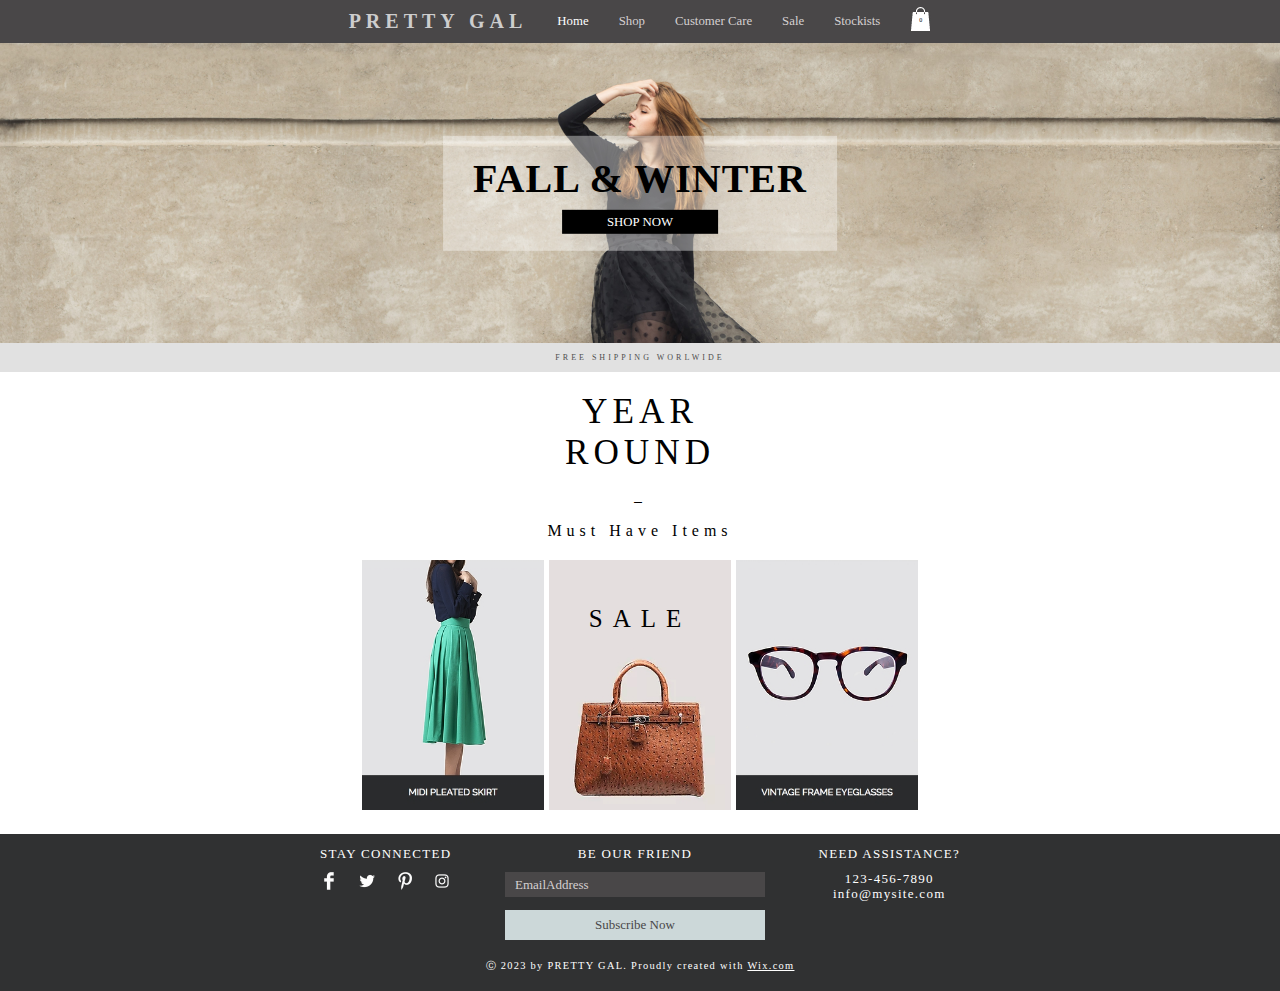
<file: css/homework1/index.html>
<!DOCTYPE html>
<html lang="en">
<head>
    <meta charset="UTF-8">
    <meta http-equiv="X-UA-Compatible" content="IE=edge">
    <meta name="viewport" content="width=device-width, initial-scale=1.0">
    <link rel="stylesheet" href="./normalize.css">
    <link rel="stylesheet" href="./index.css">
    <title>前端排版練習1</title>
</head>
<body>
    <header>
        <div class="title"><h1>pretty gal</h1> </div>
        <nav class="container">
            <div class="menu  active " tabindex="1">home</div>
            <div class="menu" tabindex="1">shop</div>
            <div class="menu" tabindex="1">customer care</div>
            <div class="menu" tabindex="1">sale</div>
            <div class="menu" tabindex="1">Stockists</div>
        </nav>
        <div id="shoppingCart"> 
            <img src="./image/shop.jpg" alt="shop icon" >
            <p id="quantity">0</p>
        </div>
    </header>


    <main >

        <figure  class="banner">
            <div class="bannerImg">
                <!-- <img  src="./image/banner.jpg" alt="banner image"  width="100%" height="300px"> -->
                <figcaption  id="bannerCaption"> 
                    <strong >fall & winter</strong> 
                    <span>Shop Now</span>
                </figcaption>
            </div>
            <div id="bannerText">
                <figcaption>free shipping worlwide</figcaption>
            </div>       
        </figure> 

        <article class="subSlogan">     
                <p id="subSlogan1">year round<p>
                <p>⎯</p>
                <p class="capitalize" id="subSlogan2">must have items</p>
        </article>

        <article class="productBanner">
                <div class="productImg">
                    <img src="./image/rack01.jpg" alt="rack01">
                </div>
                <div class="productImg">
                    <img src="./image/rack02.jpg" alt="rack02">
                    <div id="sale" >
                        <p>SALE</p>
                    </div>
                </div>
                <div class="productImg">
                    <img src="./image/rack03.jpg" alt="rack03">
                </div>
        </article>

    </main>
    
   
    <footer>
        <div class="footer">
            <div class="footerContentDiv">
                <div class="footerContent">
                    <div class="footerSubTitle">stay connected</div> 
                    <ul class="socialMediaIcon">
                        <li> 
                            <a href="https://www.facebook.com/wix" target="_blank"> 
                            <img src="./image/fb-icon.webp" alt="fb-icon" >
                            </a> 
                        </li>
                        <li>
                            <a href="https://twitter.com/wix" target="_blank">
                            <img src="./image/twitter-icon.webp" alt="twitter-icon" >
                            </a>
                        </li>
                        <li>
                            <a href="https://www.pinterest.com/wixcom/" target="_blank">
                            <img src="./image/pinterest-icon.webp" alt="pinterest-icon" >
                            </a>
                        </li>
                        <li>
                            <a href="https://www.instagram.com/wix/" target="_blank">
                                <img src="./image/ig-icon.webp" alt="ig-icon" >
                            </a>
                        </li>
                    </ul>
                </div>
             
                <div  class="footerContent">
                    <div class="footerSubTitle" >be our friend</div> 
                    <form action="" method="get">
                        <div class="subscribe">
                            <input  type="email" placeholder="EmailAddress" name="email">
                            <button  type="submit" >Subscribe Now</button>
                        </div>
                    </form>
                </div>
                <div class="footerContent" >
                    <div class="footerSubTitle" >need assistance?</div> 
                    <div class="information">123-456-7890 <br>info@mysite.com</div>
                </div>
            </div>
            <div>
                <p id="footerbar"> <span>Ⓒ</span> 2023 by PRETTY GAL. Proudly created with <a href="https://zh.wix.com/?utm_campaign=vir_created_with" target="_blank" >Wix.com</a></p>
            </div>      
        </div>     
    </footer>
</body>
</html>
</file>
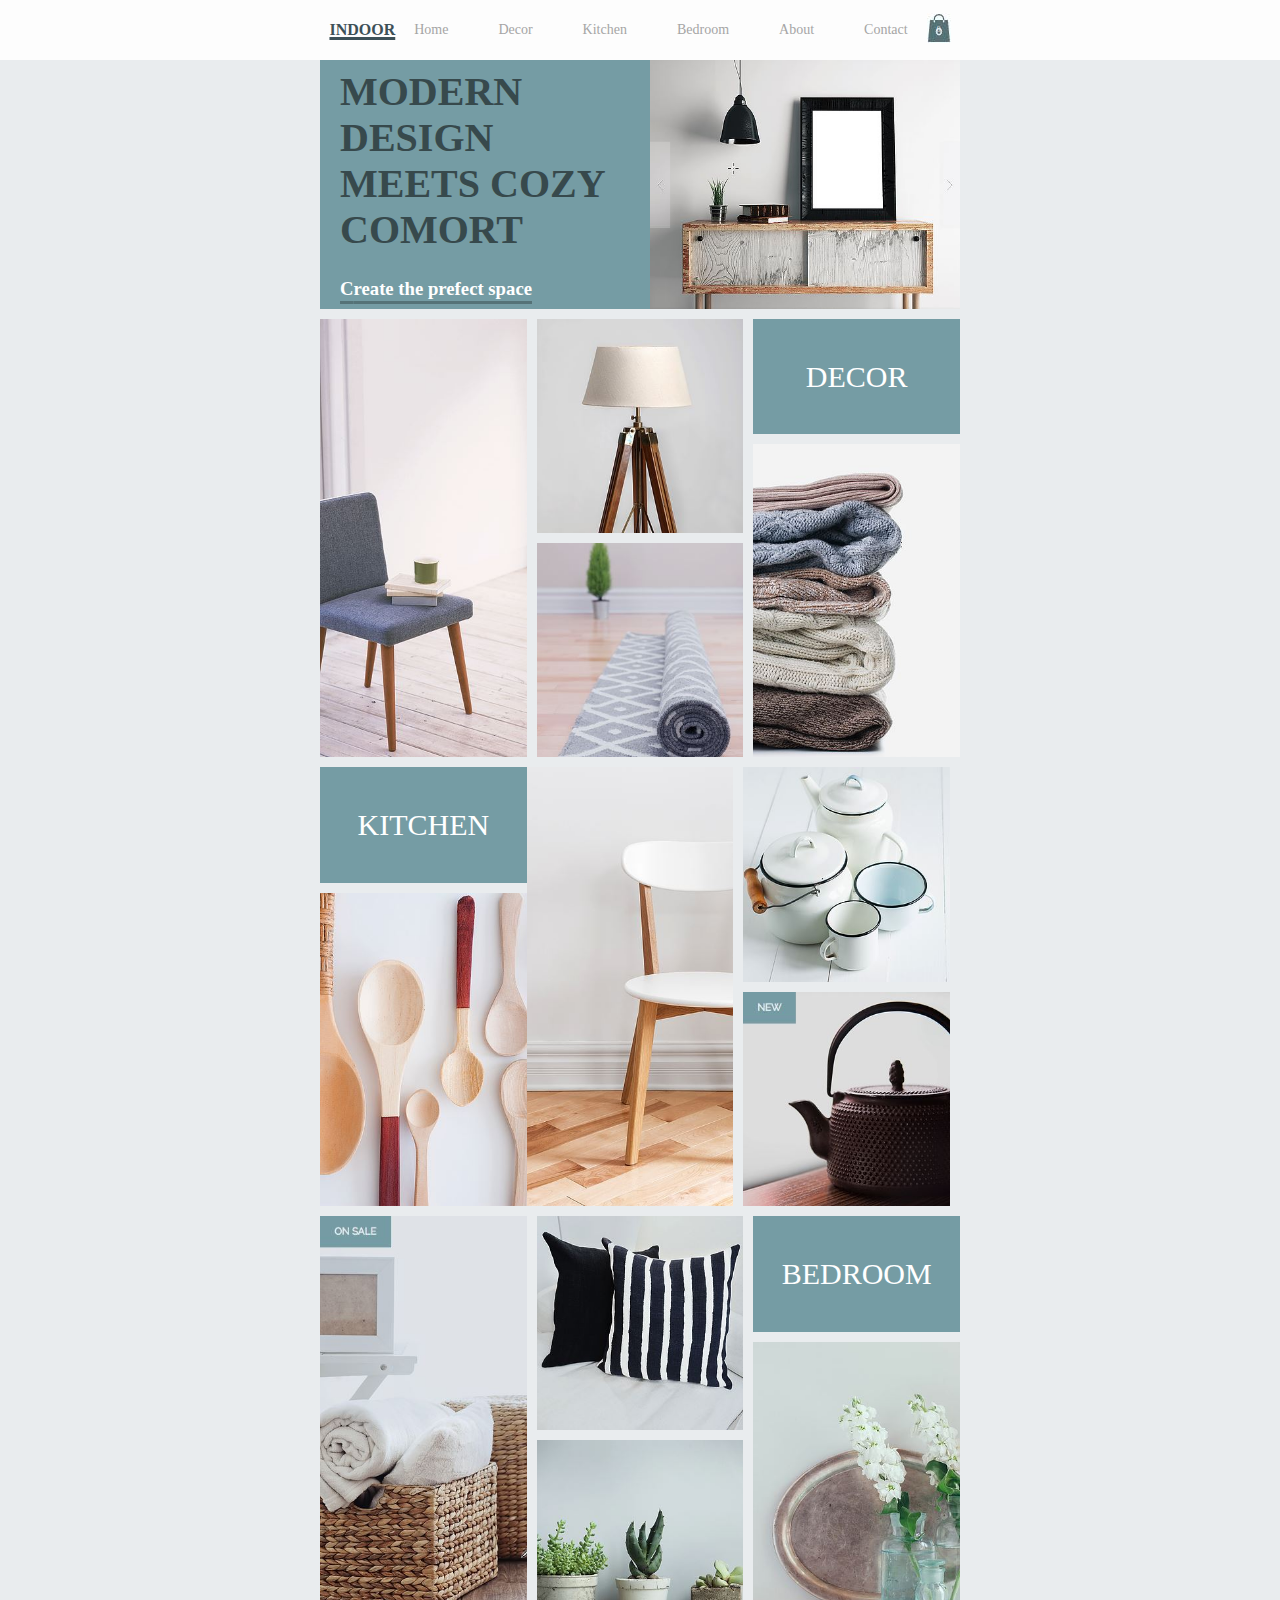
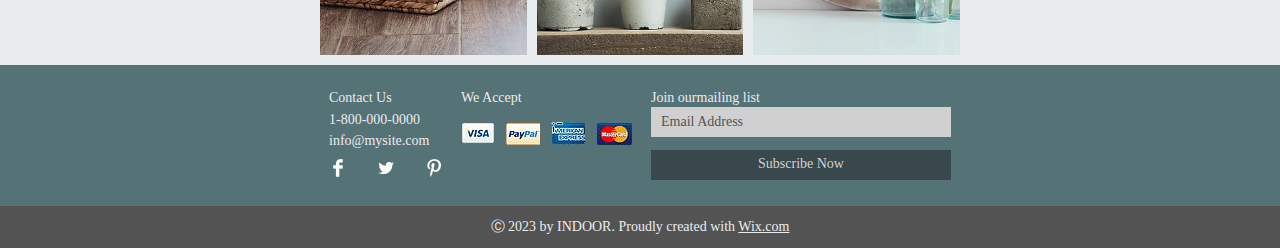
<file: css/homework2/index.html>
<!DOCTYPE html>
<html lang="en">
<head>
    <meta charset="UTF-8">
    <meta http-equiv="X-UA-Compatible" content="IE=edge">
    <meta name="viewport" content="width=device-width, initial-scale=1.0">
    <link rel="stylesheet" href="./normalize.css">
    <link rel="stylesheet" href="./index.css">
    <title>前端切版練習2</title>
</head>
<body>
  <header class="header">
    <div class="headerTitle"><h4>indoor</h4></div>
    <nav class="navigationBar">
        <div class="menu">home</div>
        <div class="menu">decor</div>
        <div class="menu">kitchen</div>
        <div class="menu">bedroom</div>
        <div class="menu">about</div>
        <div class="menu">contact</div>
    </nav>
    <div class="shoppingCart">
      <img src="./images/shop.jpg" alt="shop icon">
      <p id="quantity" >0</p>
    </div>
  </header>
  <main>
    <div class="titleBar">
      <div class="titleDiv">
        <div class="title">
          <h1>modern  <br> design <br> meets  cozy <br> comort</h1>
        </div>
        <div class="subTitle">
          <h3>create the prefect space</h3>
        </div>
      </div>
      <div class="titleImg">
        <img src="./images/flexSlider.jpg" alt="flexSlider image">
      </div>
    </div>
    <div class="content">
      <div class=" order1 productImg"> <img src="./images/photo01.jpg" alt=""></div>
      <div class="order2 productHalf productImg">
        <div >
         <img src="./images/photo05.jpg" alt="">
        </div>
        <div>
          <img src="./images/photo06.jpg" alt="">
        </div>
      </div>
      <div class="order3 productVariety productImg" >
        <div class="productVarietyName">
          <div>decor</div>
        </div>
        <div> 
          <img src="./images/photo11.jpg" alt="photo11">
        </div>
      </div>

      
    </div>
    
    <div class="content">
     
      <div class=" order2 productImg">
        <img src="./images/photo07.jpg" alt="photo07.jpg">
      </div>
      <div class="order3 productHalf productImg">
        <div >
         <img src="./images/photo12.jpg" alt="photo12.jpg"">
        </div>
        <div>
          <img src="./images/photo13.jpg" alt="photo13.jpg"">
        </div>
      </div>   
      <div class="order1 productVariety productImg" >
        <div class="productVarietyName">
          <div>kitchen</div>
        </div>
        <div> 
          <img src="./images/photo03.jpg" alt="photo03">
        </div>
    </div>
    </div>
   

     <div class="content">
      <div class="order1 productImg"> <img src="./images/photo04.jpg" alt="photo04.jpg"></div>
      <div class="order2 productHalf productImg">
        <div >
         <img src="./images/photo08.jpg" alt="photo08.jpg">
        </div>
        <div>
          <img src="./images/photo09.jpg" alt="photo09.jpg">
        </div>
      </div>
      <div class="order3 productVariety productImg" >
        <div class="productVarietyName">
          <div>bedroom</div>
        </div>
        <div> 
          <img src="./images/photo15.jpg" alt="photo15">
        </div>
      </div>

      
    </div>
  </main>
  <footer class="footer">
    <div class="footerInformation">
      <div class="info">
        <div class="infoContent">
          <div class="infoContents capitalize">contact us</div>
          <div class="infoContents">1-800-000-0000</div>
          <div class="infoContents">info@mysite.com</div>
        </div>
        
            <ul class="infoIcon">
              <li class="infoIcons">
                <a href="#"> <img class="infoIconImg" src="./images/fb-Icon.webp" alt="fb icon"></a>
              </li>
              <li class="infoIcons">
                <a href="#"> <img class="infoIconImg" src="./images/tw-Icon.webp" alt="tw icon"></a>
              </li>
              <li class="infoIcons">
                <a href="#"> <img class="infoIconImg" src="./images/p-Icon.webp" alt="p icon"></a>
              </li>
            </ul>
         

      </div>
  
        

      <div class="payment">
        <div class="payments capitalize">we accept</div>
          <ul class="payments paymentIcon">
            <li class="paymentIcons" >
              <a href="#"> <img src="./images/pay01.jpg" alt="pay01 icon"></a>
            </li>
            <li class="paymentIcons">
              <a href="#"> <img src="./images/pay02.jpg" alt="pay02 icon"></a>
            </li>
            <li class="paymentIcons">
              <a href="#"> <img src="./images/pay03.jpg" alt="pay03 icon"></a>
            </li>
            <li class="paymentIcons">
              <a href="#"> <img src="./images/pay04.jpg" alt="pay04 icon"></a>
            </li>
          </ul>
      </div>
    
      <div class="subscribe">
        <div> <span class="capitalize">join</span>  ourmailing list</div>
        <div>
          <form class="form" action="">
            <input  class="input email" type="email"  placeholder="email address">
            <button type="submit" class="input button capitalize">subscribe now</button>
          </form>
        </div>
      </div>
       
    </div>


    <div id="footerbar">
      <span>Ⓒ</span> 2023 by INDOOR. Proudly created with <a href="https://zh.wix.com/?utm_campaign=vir_created_with" target="_blank" >Wix.com</a>     
  </div>
   
  </footer>
</body>
</html>
</file>
<file: css/homework1/index.css>
html,body{
    height: 100%;
    margin: 0px;
}

body{
    display: flex;
    flex-direction: column;
}

header{
    background-color: #494748;
    display: flex; 
    align-items: center;
    justify-content: center; 
    width: 100%;
    padding: 0.5% 0;

}

main{
    flex-grow: 1;
    padding-bottom:20px ;
}

h1{
 margin: 0px;
 font-size: 20px;
}

h1,p,div{
    text-align: center;
}

.title{
    color: #cdcdcd;
    text-transform: uppercase;
    letter-spacing: 5px;
    margin-right: 30px;
}



.container {
    display: flex;
    margin-right: 30px;
}


.menu{
    text-align: center;
    color: #d5d0d1;
    font-size: 0.8em;    
    text-transform:capitalize;
    font-family:Microsoft JhengHei;
    cursor: pointer;
    margin-right:  30px;
}

.menu:last-child{
    margin-right: 0;
}


.menu:hover{
    color: #FFFFFF;
}

.active {
    color: #FFFFFF;
}


#shoppingCart{
    position: relative;
}

#quantity{
    /* margin: 0%; */
    font-size: 0.01em;
    left: 0px;
    position: absolute;
    text-align: center;
    top: 10px;
    width: 100%; 
    color: #000000;
}
.banner{
    margin: 0;
    text-transform: uppercase;
    margin-bottom:  20px; ;
}

.bannerImg{
    display: flex;
    position: relative;
    background-image: url("./image/banner.jpg");
    background-size:cover;
    width: 100%;
    height: 300px;
}




 #bannerCaption{
    background-color:rgba(255, 255, 255, 0.39);
    position:absolute;
    color: #000000;
    text-align: center;
    padding: 20px 30px;
    position:absolute;
    top: 50%;
    left: 50%;
    transform: translate(-50% ,-50%);
}

#bannerCaption strong {
    font-size: 2.5em;
    letter-spacing: 1px;
    display: block;
    margin-bottom: 10px;
}

#bannerCaption span{
    background-color: #000000;
    color: #FFFFFF;
    padding: 5px 45px;
    font-size: 0.8em;
    
}


#bannerText{
    background-color:#e1e1e1 ;
    text-align: center;
    color: #4e4d4d;
    padding: 10px;
    font-size: 0.5em;
    letter-spacing: 3px;
    flex-grow: 1;
}




.subSlogan{
    letter-spacing: 5px;
    padding:0 40%;
    margin-bottom: 20px;
    display: flex;
    flex-direction: column;
    justify-content: center;

}
.subSlogan p{
     margin: 0%;
     margin-bottom:10px ;
}

.subSlogan p:last-child{
    margin-bottom: 0;
}

.subSlogan #subSlogan1{
    font-size: 2.2em;
    text-transform: uppercase;
}

.subSlogan #subSlogan2{
    font-size: 1em;
    text-transform: capitalize;
}

.productBanner{
    display: flex;
    justify-content:center;
    padding: 0 35%;
}

.productBanner .productImg img{ 
    height: 250px;
}

.productBanner .productImg { 
    position: relative;
    margin-right: 5px;
}


.productBanner div:last-child{
    margin-right: 0%;
}









#sale{
    position:absolute;
    top: 20%;
    left: 50%;
    transform: translate(-50% ,-20%);
}

#sale p{
    font-size: 25px;
    letter-spacing: 10px;
    margin: 0px;
} 



.footer{
    background-color: #303132;
    color: #FFFFFF;
    font-size: 13px;
    padding: 1% 25%;
    display: flex;
    flex-direction: column;
    justify-content: center;    
    letter-spacing: 0.1em;
}


.footerContentDiv{
    display:flex;
    flex-direction: row;
    justify-content: space-between;
    text-transform:uppercase;
}


.footerSubTitle{
    margin-bottom: 10px;
}

.socialMediaIcon{
    width: 100%;
    padding: 0px;
    list-style: none;
    display: flex;
    justify-content: space-between;
    margin: 0;
}


.socialMediaIcon img{
    width: 18px;
    height: 18px;
}



.subscribe input,button{
    display: block;
    padding: 0px;
    margin-bottom: 13px;
    border: none;
}

.subscribe input{
    width: 260px;
    height: 25px;
    background-color: #494748;
    color: #d5d0d1;
}
.subscribe input::placeholder{
    color: #d5d0d1;
    padding-left: 10px;
}
.subscribe button{
    width: 260px;
    height: 30px;
    background-color: #e1efefe1;
    color: #494748 ;
} 

.information{
    text-transform: lowercase;
    color: #FFFFFF;
}

#footerbar a{
    color: #FFFFFF;
} 

footer #footerbar{
    margin: 0px;
    padding: 1% 0%;
    font-size: 0.8em;
}
</file>
<file: css/homework2/index.css>
body{
    display: flex;
    flex-direction: column;
  
}
main{
    padding: 0% 25%;
    background-color: #e9ecee;
    flex-grow: 1;
    overflow: scroll;
}

h1,h2,h3,h4,h5,h6{
    margin: 0%;
    padding: 0%;
}

h3::first-letter{
text-transform: capitalize;
}



div,p{
    margin: 0px;
}

ul,li{
    list-style: none;
    margin: 0px;
    padding: 0px;
}

img{
    margin: 0px;
}

.header{
    display: flex;
    justify-content: space-around;
    align-items: center;
    padding: 1% 25%;
    background-color: #fdfdfd;
    
}

.headerTitle{
    color: #3d5057;
    text-decoration: underline;
    text-decoration-thickness: 3px;
    text-transform:uppercase;
}

.navigationBar{
    display: flex;
}

.menu{
    margin-right: 50px; 
    color: #a5a5a5;  
    font-size: 14px;
    text-transform: capitalize;
}

.shoppingCart {
    position: relative;
    font-size: 13px;
   
}

.shoppingCart img{
   margin: 0px;
   width: 24px;
   height: 30px;
}

.shoppingCart #quantity{
    font-size:  8px;
    color: #e9ecee;
    position:absolute;
    margin: 0px;
    left: 50%;
    top: 50%;
    transform: translate(-50%,-50%);
    /* left:12px ;
    top: 15px; */
   
 }



.menu:last-child{
    margin-right:  0%; 
}
/* titleBar */

.titleBar{
    display: flex;
    flex-direction: row;
    justify-content: center;
    margin-bottom: 10px; 
}

.titleDiv{
    background-color: #759ca4;
    flex-grow: 1;
    width: 100%; 
    display: flex;
    flex-direction: column;
    justify-content: center;
    align-items: flex-start;
    padding-left: 20px;
}

.titleDiv .title{
    margin-bottom: 25px;
    font-size: 20px;
    
}

.titleDiv .title {
    text-transform: uppercase;
    /* font-size: 40px; */
    /* letter-spacing: 4px; */
    text-align: left;
    color: #37494c;
}

.titleDiv .subTitle {
    text-align: left;
    color: #FFFFFF;
    /* font-size: 20px; */
    /* letter-spacing: 4px; */
    text-decoration: underline #557277 solid;
    text-decoration-thickness: 3px;
    text-underline-offset: 6px;    
}

.titleImg{
    width: 100%;
    flex-grow: 1;
}


.titleImg img{
    height: 100%;
    width: 100%;
}






.content{
    display: flex; 
    flex-direction: row;
    justify-content: center;
    margin-bottom: 10px;
}


.productImg{
margin-right: 10px;
width: 100%;
flex-grow: 1;
}

.productImg img{
    height: 100%;
    width: 100%;
}

.productHalf{
    display: flex; 
    flex-direction: column;
}

.productHalf div{
    margin-bottom: 10px;
    flex-grow: 1;
}

.productHalf div:last-child{
    margin-bottom: 0px;
}

.productVariety{
    display: flex; 
    flex-direction: column;
    width: 100%;
    flex-grow: 1;
    margin-right: 0px;
}

.productVarietyName{
    position: relative;
    text-transform:uppercase;  
    font-size: 30px; 
    text-align: center;
    background-color: #759ca4; 
    color: #FFFFFF;
    width: 100%;
    flex-grow: 1;
}

.productVariety div{
    margin-bottom: 10px;
}

.productVariety div:last-child{
    margin-bottom: 0px;
}
.productVarietyName div{
    position:absolute;
    top: 50%;
    left: 50%;
    transform: translate(-50% , -50%);
}






.capitalize{
    text-transform: capitalize;
}

.footer{
 display: flex;
 flex-direction: column;
 color: #e9ecee;
 font-size: 14px;
}
.footerInformation{
 display: flex;
 justify-content: space-around;
 background-color: #557277;
 /* padding: 30px 0px;  */
 padding: 2% 25%;
}

.info{
    display: flex;
    flex-direction: column;
}

.info .infoContent{
  margin-bottom: 10px;
}

.info .infoContent .infoContents{
    margin-bottom: 5px;
}

.info .infoContent .infoContents:last-child{
    margin-bottom: 0px;
}


 .info .infoIcon{
    display: flex;
    flex-direction: row; 
    justify-content: start;

} 

.payment .payments{
   margin-bottom: 15px;
}

.payment .payments:last-child{
    margin-bottom: 0px;
 }

.payment .paymentIcon{
    display: flex; 
}

.payment .paymentIcon  .paymentIcons{
    margin-right: 10px;
}

.payment .paymentIcon  .paymentIcons:last-child{
    margin-right: 0px;
}

.subscribe  .input{
    display: block;
    padding: 0px;
    margin-bottom: 13px;
    border: none;
}

.subscribe  .input:last-child{
    margin-bottom: 0px;
}

.subscribe .email{
    /* width: 300px; */
    width: 100%;
    height: 30px;
    background-color: #d0d0d0;
    color: #d5d0d1;
}

.subscribe .email::placeholder{
   color: #4f5555;
   text-transform: capitalize;
   padding-left: 10px;
}

.subscribe .button{
    /* width: 300px; */
    width: 100%;
    height: 30px;
    background-color: #38484d;
    color: #d5d0d1;
}











.info .infoIcon  .infoIcons{
    margin-right: 30px;
}

.info .infoIcon .infoIcons:last-child{
    margin-right: 0px;
}


.info .infoIcon .infoIcons .infoIconImg{
    width: 18px;
    height: 18px;
}


#footerbar{
    background-color:#545354 ;
    color: #e9ecee;
    text-align: center;
    margin: 0%;
    padding: 1% 0%;
}

#footerbar a{
    color: #e9ecee;
}


.order1{
    order: -1;
}

.order2{
    order: 0;
}

.order3{
    order: 1;
}


.form{
   width: 300px;
}
</file>
